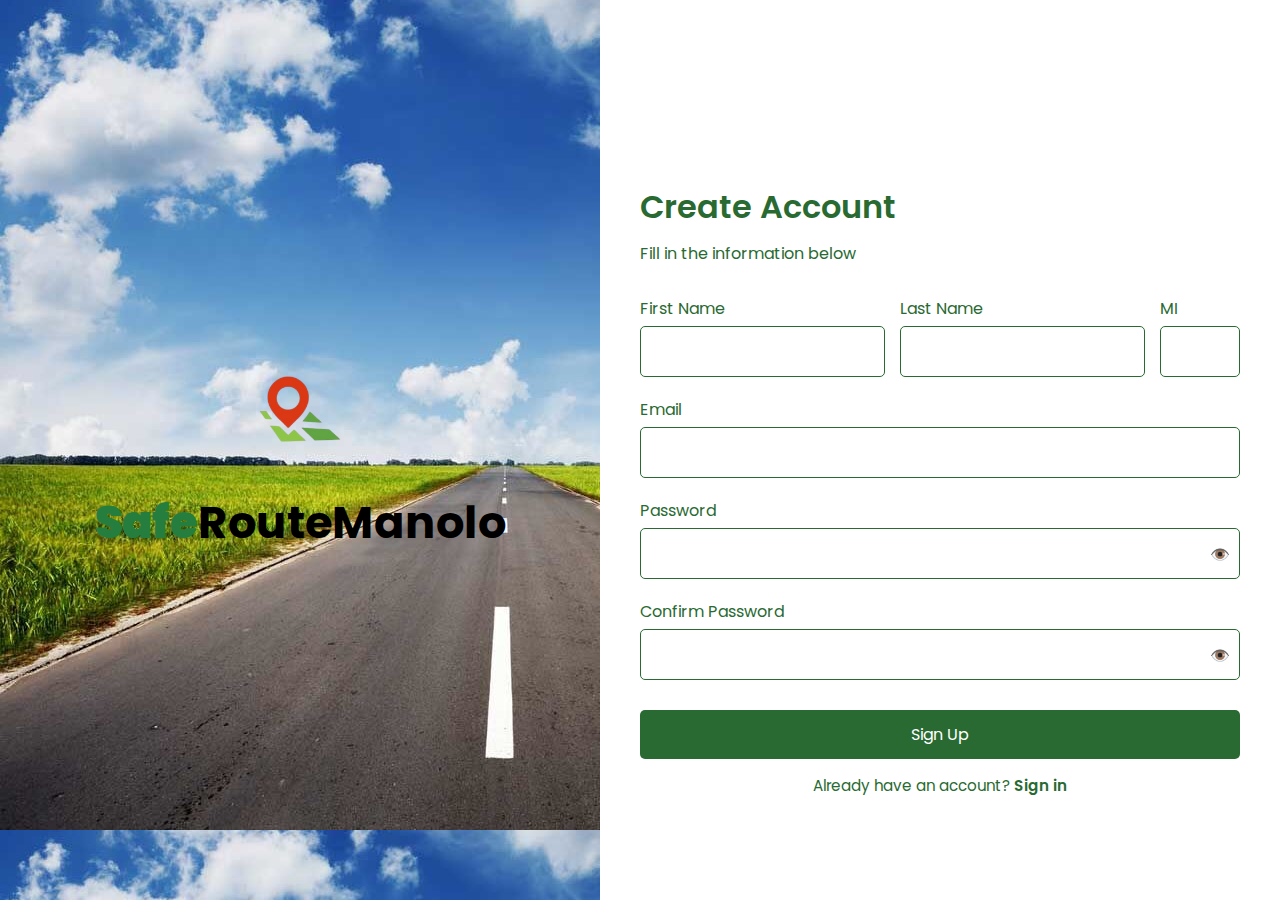
<file: signup.html>
<!DOCTYPE html>
<html lang="en">
<head>
  <meta charset="UTF-8">
  <meta name="viewport" content="width=device-width, initial-scale=1.0">
  <link rel="stylesheet" href="signup.css">
  <title>Create Account</title>
  <link href="https://fonts.googleapis.com/css2?family=Poppins:wght@400;600&display=swap" rel="stylesheet">
 
</head>
<body>

<div class="container">
  <div class="left">
    <div class="logo-wrapper">
  <img src= ICONS/newlogg.png class="logo-icon">
  <span class="logo-text"><span style="color: #267e3e; font-weight: 900;">Safe</span>RouteManolo</span>
</div>
  </div>


  <div class="right">

    <div class="mobile-logo">
  <img src= ICONS/newlogg.png class="logo-icon">
  <span class="logo-text"><span style="color: #267e3e; font-weight: 900;">Safe</span>RouteManolo</span>
</div>

    <h1 class="welcome-text">Create Account</h1>
    <p class="sub-text">Fill in the information below</p>


    <div class="input-row">
      <div class="input-group small">
        <label>First Name</label>
        <input type="text">
      </div>

      <div class="input-group small">
        <label>Last Name</label>
        <input type="text">
      </div>

      <div class="input-group tiny">
        <label>MI</label>
        <input type="text" maxlength="1">
      </div>
    </div>

  
    <div class="input-group">
      <label>Email</label>
      <input type="email">
    </div>


    <div class="input-group password-group">
      <label>Password</label>
      <input type="password" id="password">
      <span class="toggle-password">👁️</span>
    </div>

  
    <div class="input-group password-group">
      <label>Confirm Password</label>
      <input type="password" id="confirmPassword">
      <span class="toggle-password">👁️</span>
    </div>

   
    <p id="signupMessage" style="text-align:center; color:green; font-weight:600; margin-top:10px;"></p>

   
    <button class="signup-btn">Sign Up</button>

  
    <p class="signin-text">
      Already have an account?
      <a href="index.html">Sign in</a>
    </p>
  </div>
</div>

<script src="signup.js"></script>

</body>
</html>
</file>
<file: signup.css>
* {
      box-sizing: border-box;
      margin: 0;
      padding: 0;
      font-family: 'Poppins', sans-serif;
    }

    html, body {
      height: 100%;
      margin: 0;
    }

    .container {
      display: flex;
      height: 100vh;
      width: 100vw;
    }

 
    .left {
      flex: 1;
      background: url("./ICONS/rood.jpg");
      display: flex;
      justify-content: center;
      align-items: center;
    }

    .logo-wrapper {
      display: flex;
      flex-direction: column;
      align-items: center;
      gap: 15px;
    }

    .logo-icon {
      width: 130px;
      height: 130px;
    }

    .logo-text {
      font-size: 2.8rem;
      font-weight: 700;
    }

   
    .right {
        color: #286a31;
      flex: 1;
      display: flex;
      flex-direction: column;
      justify-content: center;
      padding: 50px 40px 20px 40px;
      background: #ffffff;
      overflow: auto;
      position: relative;
    }

    .welcome-text {
        color: #286a31;
      font-size: 2rem;
      font-weight: 600;
      margin-bottom: 10px;
      margin-top: 50px;
    }

    .sub-text {
      font-size: 1rem;
      color: #286a31;
      margin-bottom: 30px;
    }

    .input-group {
      margin-bottom: 20px;
    }

    input {
      width: 100%;
      padding: 12px 15px;
      margin-top: 5px;
      border: 1px solid #286a31;
      border-radius: 5px;
      font-size: 1rem;
    }

    .input-row {
      display: flex;
      gap: 15px;
      width: 100%;
    }

    .input-group.small {
      flex: 1;
    }

    .input-group.tiny {
      width: 80px;
    }

    button.signup-btn {
      width: 100%;
      padding: 12px;
      background: #286a31;
      color: white;
      border: none;
      border-radius: 5px;
      font-size: 1rem;
      cursor: pointer;
    }

    button.signup-btn:hover {
      background: #0a441e;
    }

    .signin-text {
      text-align: center;
      margin-top: 15px;
      font-size: 0.95rem;
      color: #286a31;
    }

    .signin-text a {
      color: #286a31;
      text-decoration: none;
      font-weight: 600;
    }

    .signin-text a:hover {
      text-decoration: underline;
    }


    .password-group {
      position: relative;
    }
    .password-group span.toggle-password {
      position: absolute;
      right: 10px;
      top: 69%;
      transform: translateY(-50%);
      cursor: pointer;
    }

    .mobile-logo {
  display: none; 
}


    @media (max-width: 900px) {
      .container {
        flex-direction: column;
        height: auto;
      }

      .left {
        display: none;
      }

      .right {
        width: 100%;
        padding: 20px;
        justify-content: flex-start;
      }

     
      .mobile-logo {
        display: flex;
        align-items: center;
        justify-content: center;
        gap: 10px;
        margin-bottom: 25px;
      }

      .mobile-logo img {
        width: 40px;
        height: 40px;
      }

      .mobile-logo span {
        font-size: 1.4rem;
        font-weight: 500;
      }

     
      .welcome-text {
        font-size: 1.5rem;
        margin-top: 10px;
        text-align: center;
      }

      .sub-text {
        font-size: 0.9rem;
        text-align: center;
      }

      .input-group label {
        font-size: 0.85rem;
      }

      input {
        font-size: 0.9rem;
      }

      .input-row {
        flex-direction: column;
        gap: 10px;
      }

      .input-group.small,
      .input-group.tiny {
        width: 100%;
      }

      button.signup-btn {
        font-size: 0.95rem;
        padding: 10px;
      }

      .signin-text {
        font-size: 0.85rem;
      }
    }
</file>
